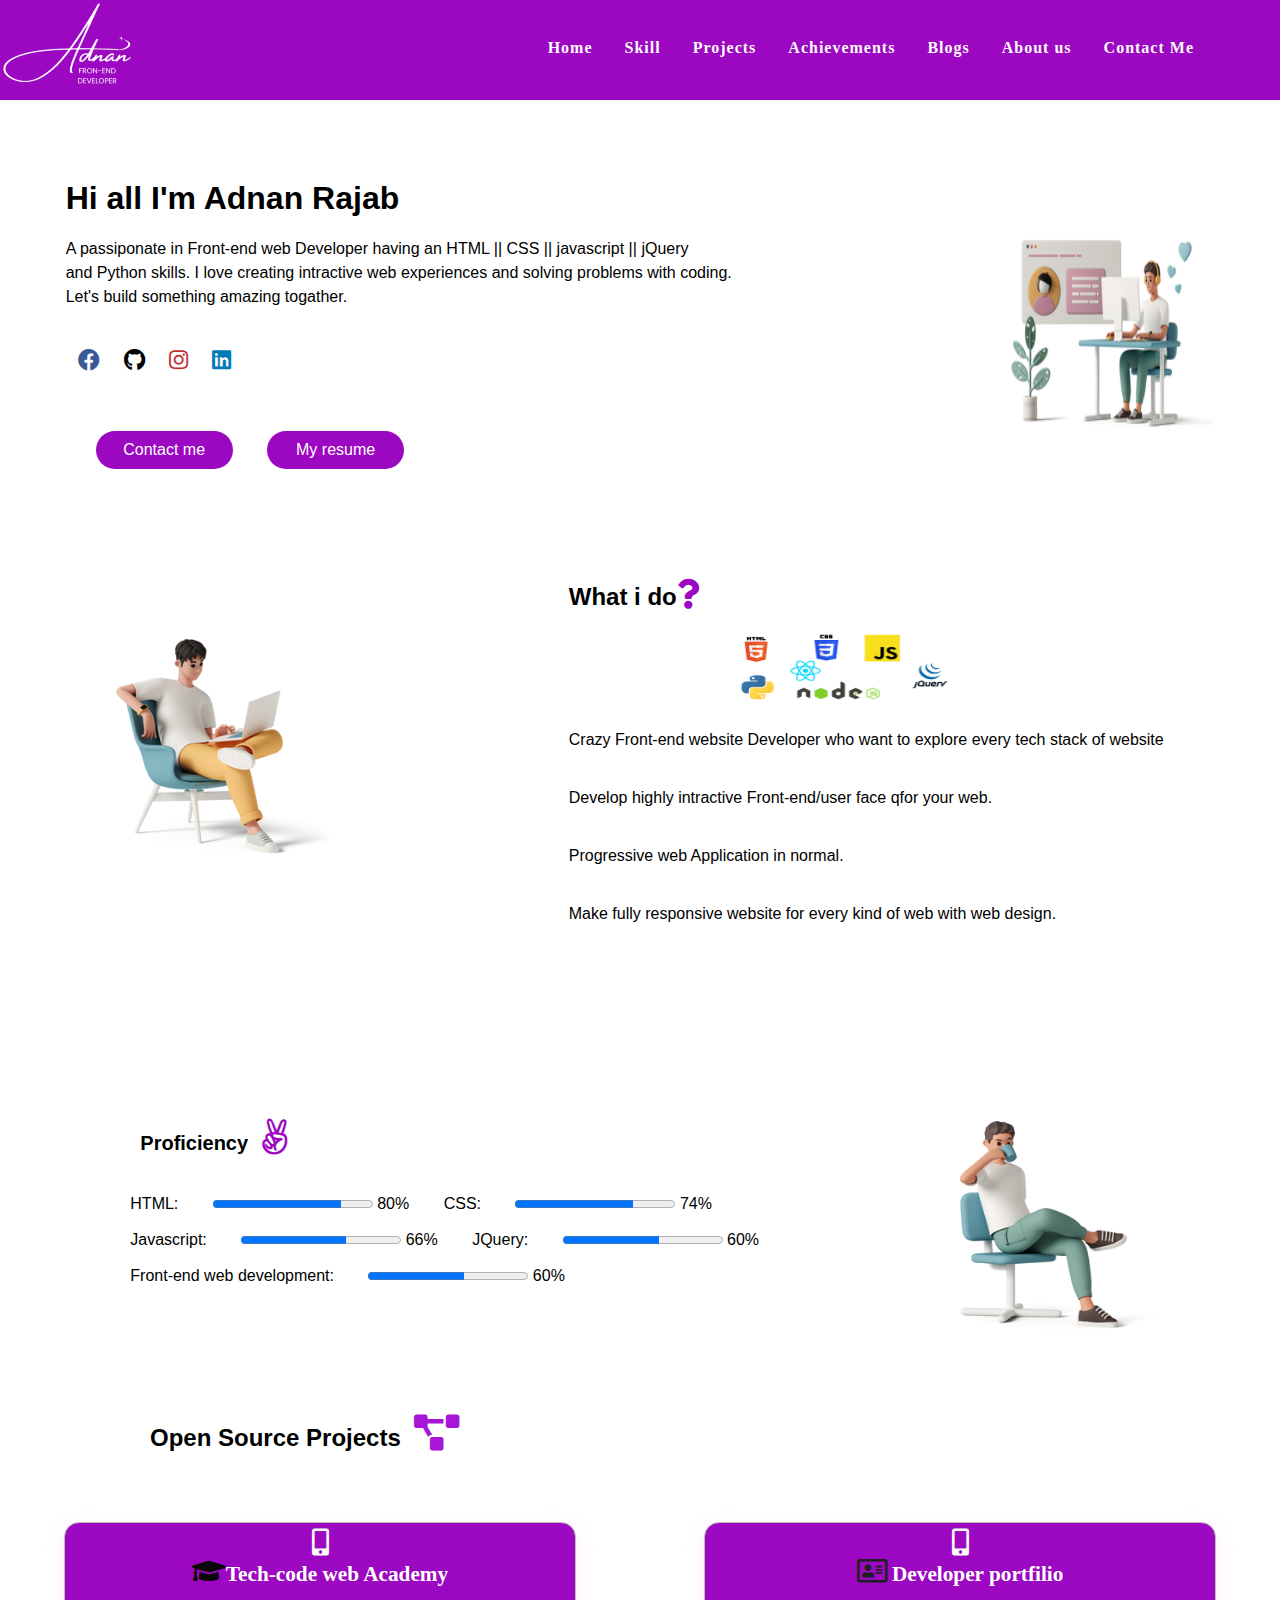
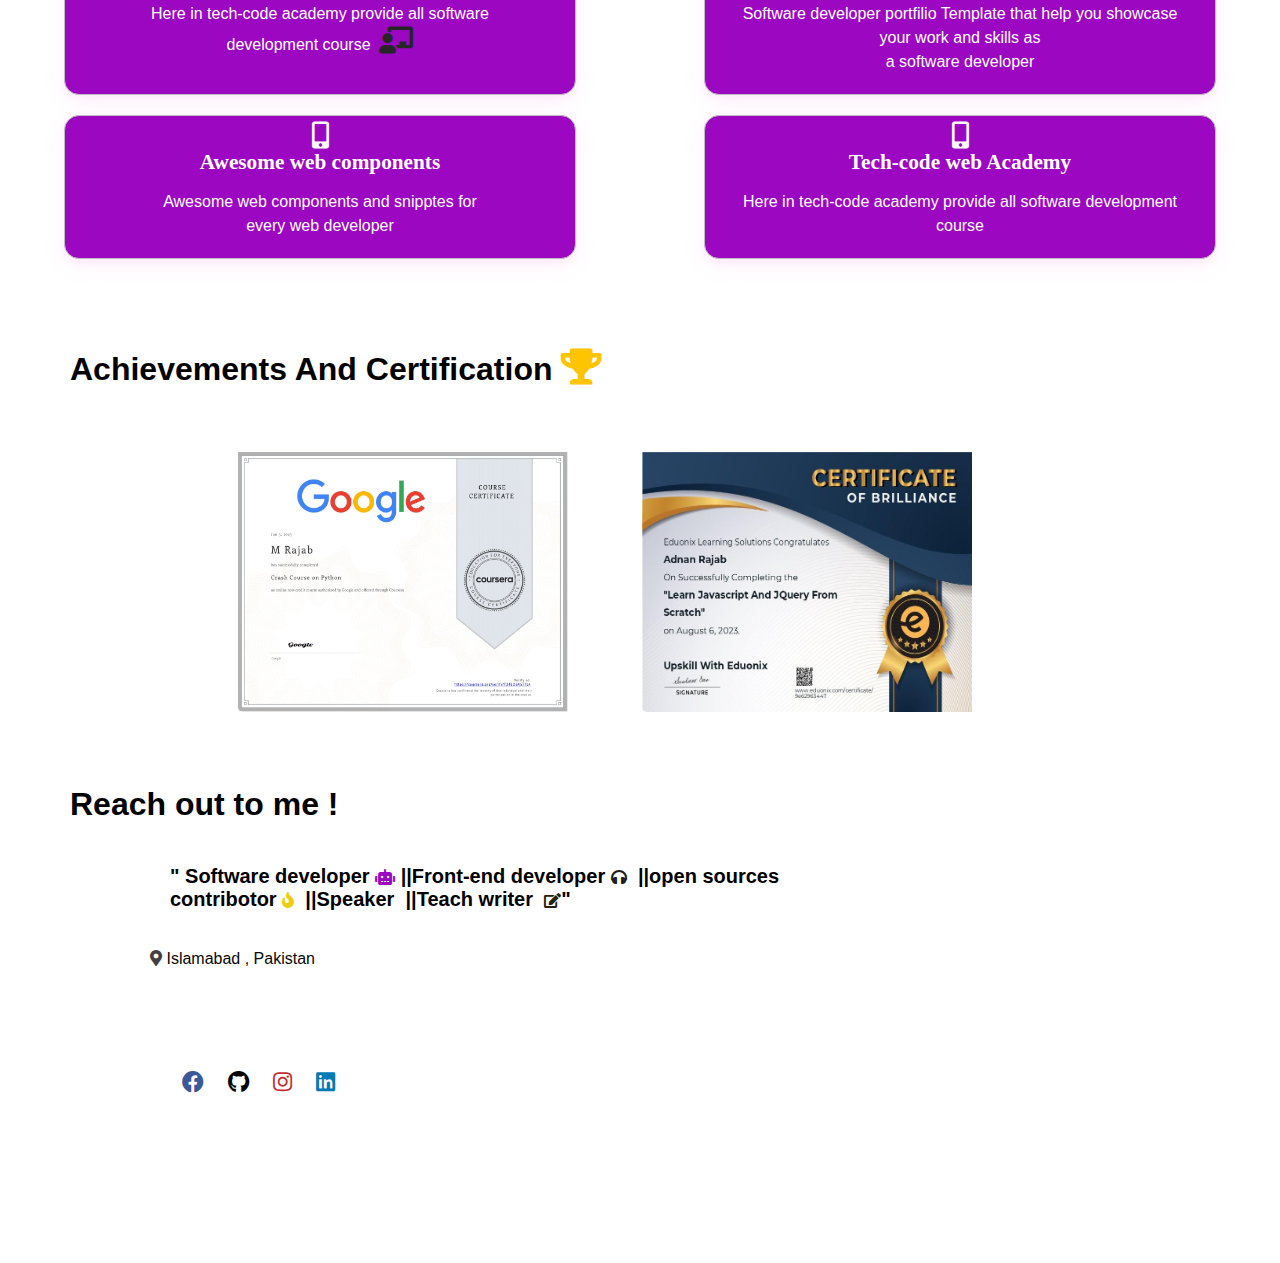
<file: index.html>
<!DOCTYPE html>
<html lang="en">

<head>
    <meta charset="UTF-8">
    <meta name="viewport" content="width=device-width, initial-scale=1.0">
    <title> Adnan Portfolio</title>
    <link rel="stylesheet" href="style.css">
    <link rel="stylesheet" href="https://cdnjs.cloudflare.com/ajax/libs/font-awesome/5.15.3/css/all.min.css" />
    <script src="main.js"></script>
    <script src="script.js"></script>
    <script src="backToTopScript.js"></script>
</head>

<body>

    <head class="header">
        <nav class="nav-bar">
            <img src="Charcoal Square Hipster Logo (1).png" alt="Signature">
            <div class="menu-icon" style="font-size:30px;cursor:pointer" onclick="openNav()">&#9776;</div>
            <div class="navbar" id="myNav">
                <a href="javascript:void(0)" class="closebtn" onclick="closeNav()">&times;</a>
                <div class="overlay-content">
                    <ul>
                        <li><a href="index.html">Home</a></li>
                        <li><a href="skills.html">Skill</a></li>
                        <li><a href="Projects.html">Projects</a></li>
                        <li><a href="Achivements.html">Achievements</a></li>
                        <li><a href="#">Blogs</a></li>
                        <li><a href="About.html">About us</a></li>
                        <li><a href="contact.html">Contact Me</a></li>
                    </ul>
                </div>
            </div>
        </nav>
    </head>



    <div class="container">
        <div class="introduction">
           <h1>Hi all I'm Adnan Rajab</h1>
            <p style="color: black;">A passiponate in Front-end web Developer having an HTML || CSS || javascript ||
                jQuery<br> and Python skills.
                I love creating intractive web experiences and solving problems with coding. <br>
                Let's build something amazing togather.</p>
            <div class="social-links">
                <ul>
                    <li><a href="https://www.facebook.com/profile.php?id=100094880872092&mibextid=ZbWKwL"><i
                                class="fab fa-facebook" style="font-size: 22px; color: #3B5998; "></i></a></li>
                    <li><a href="https://github.com/Adnan7766"><i class="fab fa-github"
                                style="font-size: 22px; color: black"></i></a></li>
                    <li><a href="https://www.instagram.com/yourpage"><i class="fab fa-instagram"
                                style="font-size: 22px;color: rgb(192, 47, 47);"></i></a></li>
                    <li><a href="https://www.linkedin.com/in/adnan-rajab-901064267"><i class="fab fa-linkedin"
                                style="font-size: 22px;color:  #007bb5;"></i></a></li>
                </ul>
            </div>
            <button id="contactButton"> Contact me</button>
            <button id="resumebutton"> My resume</button>
            <div id="resumeModal" class="modal">
                <span class="close">&times;</span>
            </div>
        </div>
        <br> <br>
        <div class="intro-png">
            <br> <br> <br> <br> <img src="3d-casual-life-young-man-with-laptop-on-chair-1.png" alt="myself">

        </div>

    </div>
    <div class="container">
        <div class="intro-png">
            <br> <br>
            <br<br> <br> <br> <br><img src="3d-casual-life-young-man.png" alt="myself">

        </div>
        <div class="introduction">
            <h2> What i do<i class="fa fa-question" style="font-size:30px ; color:  #9C07C2;"></i></h1>
                <br> <img src="Untitled design.png" alt=""><br>
                <p>
                    <li>Crazy Front-end website Developer who want to explore every tech stack of website </li>
                </p>

                <p>
                    <li>Develop highly intractive Front-end/user face qfor your web.</li>
                </p>
                <p>
                    <li>Progressive web Application in normal.</li>
                </p>
                <p>
                    <li>Make fully responsive website for every kind of web with web design.</li>
                </p>
        </div>

    </div>
    <div class="container">
        <div class="introduction">
            <div class="level">
                <h3> Proficiency &nbsp;<i class="fab fa-angellist" style="font-size:36px ; color:  #9C07C2;"></i></h3>
                <label for="file">HTML: </label>
                <progress id="file" value="80" max="100"></progress>&nbsp;80%
                <label for="file">CSS:</label>
                <progress id="file" value="74" max="100"></progress>&nbsp;74%<br><br>
                <label for="file">Javascript:</label>
                <progress id="file" value="66" max="100"></progress>&nbsp;66%
                <label for="file">JQuery:</label>
                <progress id="file" value="60" max="100"></progress>&nbsp;60% <br><br>
                <label for="file">Front-end web development:</label>
                <progress id="file" value="60" max="100"></progress>&nbsp;60%

            </div>
        </div>
        <div class="intro-png">
            <br><br><br><br> <img src="casual-life-3d-young-man-sitting-on-the-chair-and-drinking-coffee.png"
                alt="myself">

        </div>
    </div>
    <div class="container1">
        <h2>Open Source Projects&nbsp;&nbsp;<i class="fas fa-project-diagram"
                style="font-size:36px ; color: rgb(169, 21, 214);"></i></h2>

        <div class="card">
            <div class="card1"> <i class="	fas fa-mobile-alt" style="font-size:27px ; color: rgb(253, 251, 251);"></i>
                <h3><i class="	fas fa-graduation-cap" style="font-size:27px ; color: rgb(8, 8, 8);"></i>Tech-code web
                    Academy</h5>
                    <p>Here in tech-code academy provide all software<br> development course &nbsp;<i
                            class="fas fa-chalkboard-teacher" style="font-size:27px ; color: rgb(39, 38, 38);"></i></p>
            </div>
            <div class="card1"><i class="	fas fa-mobile-alt" style="font-size:27px ; color: rgb(253, 251, 251);"></i>
                <h3> <i class="	far fa-address-card"
                        style="font-size:27px ; color: rgb(29, 31, 31);"></i>&nbsp;Developer portfilio</h5>
                    <p>Software developer portfilio Template that help you showcase your work and skills as <br>
                        a software developer </p>
            </div>
            <div class="card1" href=""><i class="	fas fa-mobile-alt"
                    style="font-size:27px ; color:rgb(253, 251, 251);"></i>
                <h3> Awesome web components</h5>
                    <p> Awesome web components and snipptes for <br>every web developer  </p>
            </div>
            <div class="card1"><i class="	fas fa-mobile-alt" style="font-size:27px ; color: rgb(253, 251, 251);"></i>
                <h3>Tech-code web Academy</h5>
                    <p>Here in tech-code academy provide all software development course</p>
            </div>
        </div>
    </div>
    <div class="container2">
        <h1>Achievements And Certification <i class="fa fa-trophy"
                style="font-size:36px ; color: rgb(255, 196, 0);"></i></h1>
        <p>Achievements and some certificats Award letter and some cool stuff i have done !</p>
        <div class="certifcate">
            <img src="Coursera T34ED6A57TL4.jpg" alt="certificate">
            <img src="certificate-Learn-Javascript-And-JQuery-From-Scratch.jpg" alt="certificate">
        </div>
    </div>
    <div class="container2">
        <h1>Reach out to me !</h1>
        <p style="text-transform: lowercase;"> dISCUSS A PROJECTS OR JUST WANT SAY HI MY INBOX IS OPEN FOR ALL</p><br>
        <h3>" Software developer&nbsp;<i class="fas fa-robot" style="font-size:16px ; color:  #9C07C2;"></i>
            ||Front-end developer&nbsp;<i class="	fas fa-headphones"
                style="font-size:16px ; color: rgb(32, 31, 32);"></i>&nbsp;
            ||open sources <br> contribotor&nbsp;<i class="fas fa-fire"
                style="font-size:16px ; color: rgb(238, 205, 20);"></i>&nbsp;
            ||Speaker&nbsp;<i class="fas fa-sound" style="font-size:20px ; color: rgb(80, 85, 87);"></i>
            ||Teach writer &nbsp;<i class="fas fa-edit" style="font-size:15px ; color: rgb(34, 34, 10);"></i>"</h4>
            <br>
            <br>
            <p style="color: rgb(7, 7, 7);"><i class="fas fa-map-marker-alt"
                    style="font-size:16px ; color: rgb(65, 64, 64);"></i>&nbsp;Islamabad , Pakistan</p><br>
            <p>Open for opportunities yes</p><br>
            <div class="social-links">
                <ul>
                    <li><a href="https://www.facebook.com/yourpage"><i class="fab fa-facebook"
                                style="font-size: 30px; color: #3B5998; "></i></a></li>
                    <li><a href="https://www.twitter.com/yourpage"><i class="fab fa-github"
                                style="font-size: 30px; color: black"></i></a></li>
                    <li><a href="https://www.instagram.com/yourpage"><i class="fab fa-instagram"
                                style="font-size: 30px;color: rgb(192, 47, 47);"></i></a></li>
                    <li><a href="https://www.linkedin.com/in/yourpage"><i class="fab fa-linkedin"
                                style="font-size: 30px;color:  #007bb5;"></i></a></li>
                </ul>
            </div>

    </div>
    <button id="backToTopBtn" title="Go to top" onclick="scrollToTop()"> <i class="fa fa-angle-up"></i></button>

    <script>
        document.getElementById("contactButton").addEventListener("click", function () {
            window.location.href = "contact.html";
        });
    </script>
    <script>
        function openNav() {
            document.getElementById("myNav").style.width = "100%";
        }

        function closeNav() {
            document.getElementById("myNav").style.width = "0%";
        }
    </script>
</body>

</html>
</file>
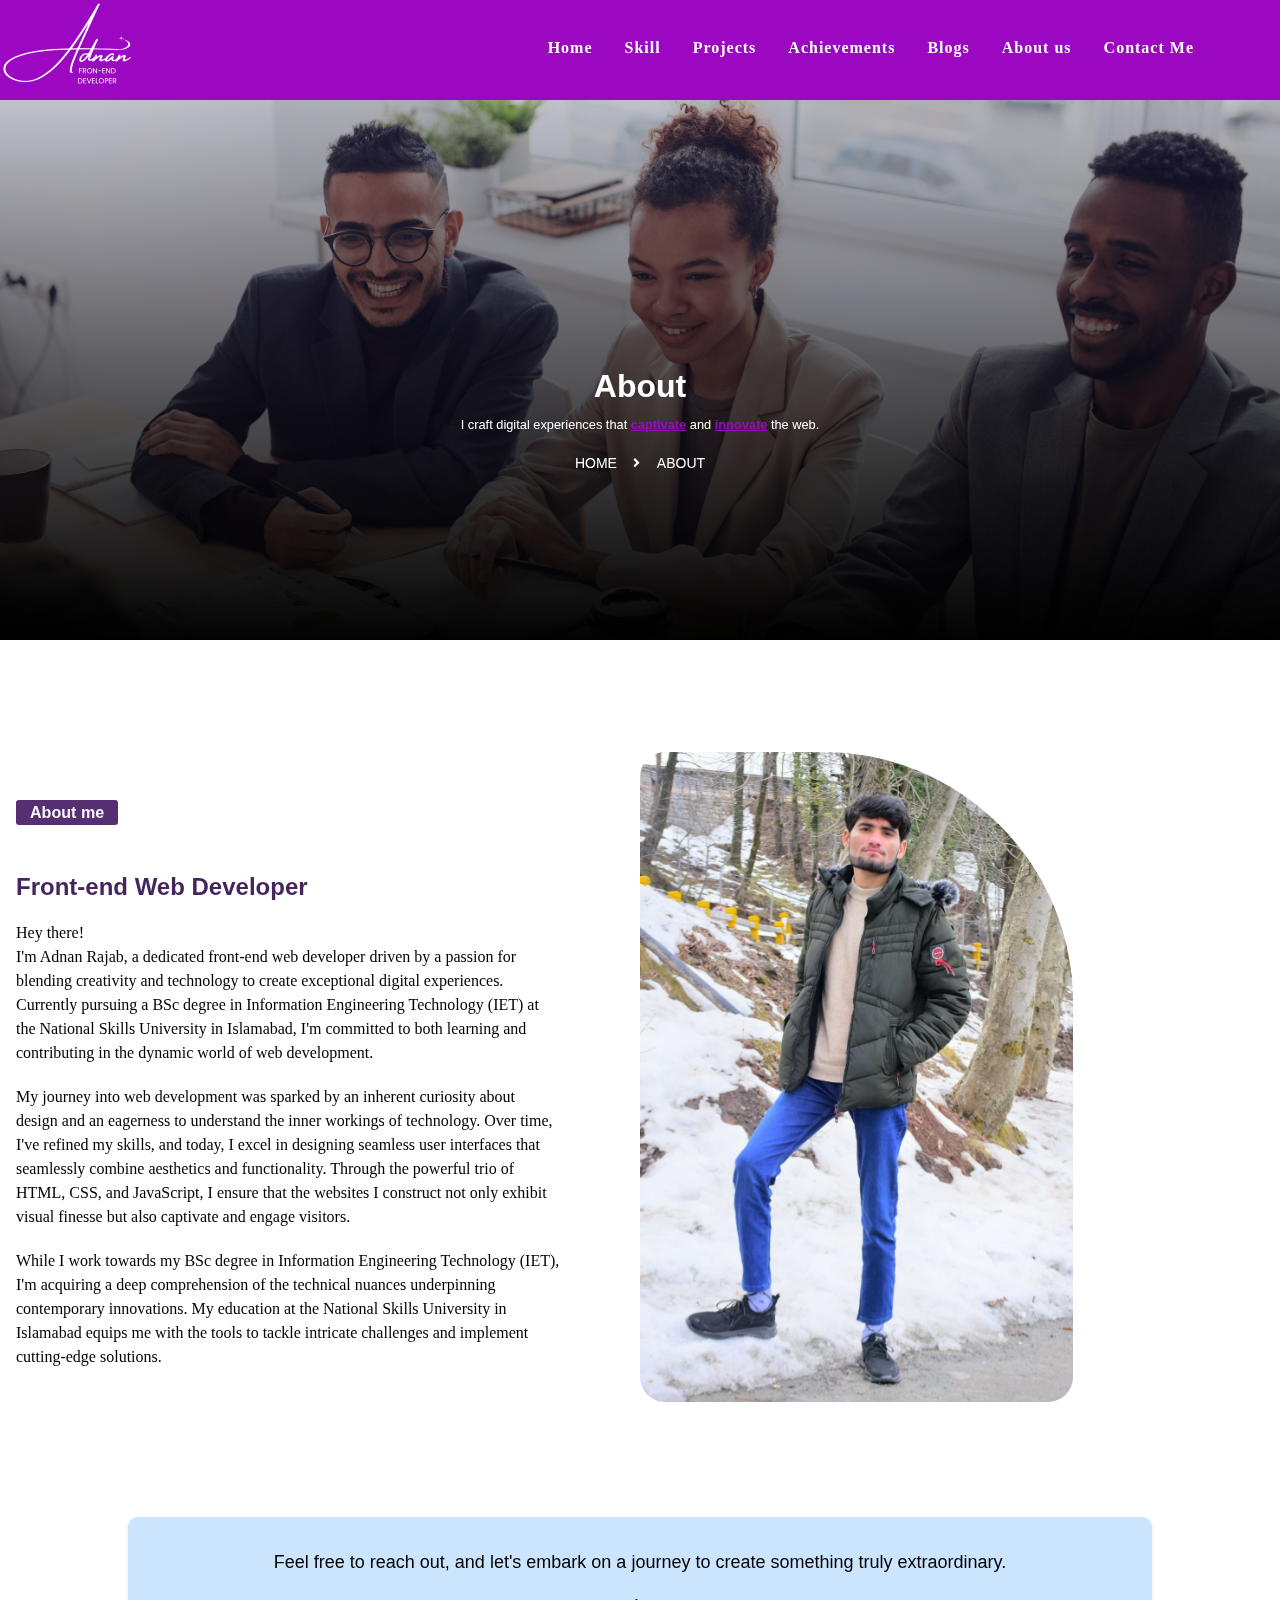
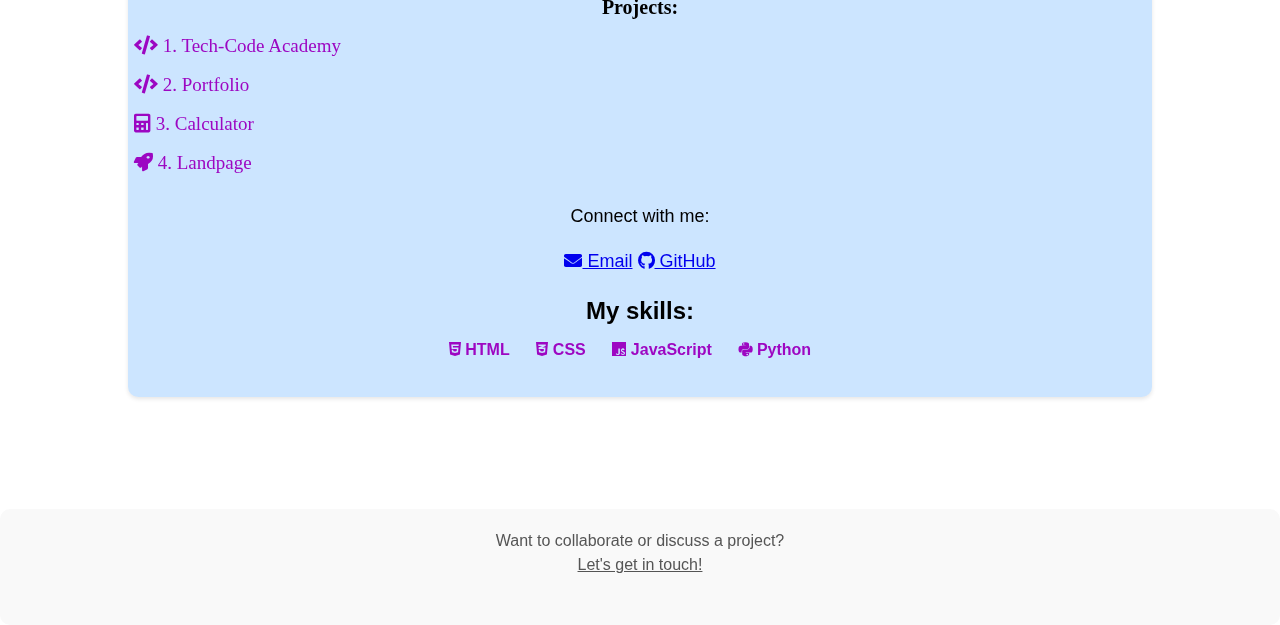
<file: About.html>
<!DOCTYPE html>
<html lang="en">
<head>
    <meta charset="UTF-8">
    <meta name="viewport" content="width=device-width, initial-scale=1.0">
    <title> Adnan Portfolio</title>
     <link rel="stylesheet" href="style.css">
     <link rel="stylesheet" href="https://cdnjs.cloudflare.com/ajax/libs/font-awesome/5.15.3/css/all.min.css" />
     <script src="backToTopScript.js"></script>
 <script src="script.js"></script>
 <script src="main.js"></script>
 <style>
    .title{
        background: none !important;
        padding: 0 !important;
    }
    @media (max-width: 768px) {
        html {
    font-size: 14px !important; /* Adjust base font size for smaller screens */
  }
  .heading {
     
    padding: 1em 1em 1em 1em;
    width: 50%;
}
    }
    @media screen and (max-width:480px) {
    }
  
 </style>
</head>
<body>
  
  <head class="header">
    <nav class="nav-bar">
        <img src="Charcoal Square Hipster Logo (1).png" alt="Signature">
        <div class="menu-icon" style="font-size:30px;cursor:pointer" onclick="openNav()">&#9776;</div>
        <div class="navbar" id="myNav">
            <a href="javascript:void(0)" class="closebtn" onclick="closeNav()">&times;</a>
            <div class="overlay-content">
                <ul>
                    <li><a href="index.html">Home</a></li>
                    <li><a href="skills.html">Skill</a></li>
                    <li><a href="Projects.html">Projects</a></li>
                    <li><a href="Achivements.html">Achievements</a></li>
                    <li><a href="#">Blogs</a></li>
                    <li><a href="About.html">About us</a></li>
                    <li><a href="contact.html">Contact Me</a></li>
                </ul>
            </div>
        </div>
    </nav>
</head>
    <button id="backToTopBtn" title="Go to top" onclick="scrollToTop()"> <i class="fa fa-angle-up"></i></button>
<div class="about-container">
    <span></span>
    <div class="image-container">
        <h1>About </h1>
        <p>I craft digital experiences that <span class="interactive">captivate</span> and <span class="interactive">innovate</span> the web.</p>
        <div class="title"> 
            <div class="breadcumb-inner">
                <ul>
                    <li><a href="Portifiolo.html">Home</a></li>
                    <li><i class="fa fa-angle-right"></i></li>
                    <li> About </li>
                </ul>
            </div></div>
    </div>
    <div class="about">
    <div class="about-me">
        <div class="heading"> 
            <div class="heading1">
                <h6>About me</h6>
            </div>
            <div class="heading2">
            
                <h2>Front-end Web Developer</h2>
                <p>Hey there! <br> I'm Adnan Rajab, a dedicated front-end web developer driven by a passion for blending creativity and technology to create exceptional digital experiences. Currently pursuing a BSc degree in Information Engineering Technology (IET) at the National Skills University in Islamabad, I'm committed 
                to both learning and contributing in the dynamic world of web development.</p>
                <p>My journey into web development was sparked by an inherent curiosity about design and an eagerness to understand the inner workings of technology. Over time, I've refined my skills, and today, I excel in designing seamless user interfaces that seamlessly combine aesthetics and functionality. Through the powerful trio of HTML, CSS, and JavaScript, I ensure 
                that the websites I construct not only exhibit visual finesse but also captivate and engage visitors.</p>
                 
                <p>While I work towards my BSc degree in Information Engineering Technology (IET), I'm acquiring a deep comprehension of the technical nuances underpinning contemporary innovations. My education at the National Skills University in Islamabad equips 
                me with the tools to tackle intricate challenges and implement cutting-edge solutions.</p>
                 
                </div>
        </div>
        <div class="myimage">
            <img src="myimage.jpeg" alt="">
        </div>
    </div></div>
    
    <div class="last-para">
        <p>Feel free to reach out, and let's embark on a journey to create something truly extraordinary.</p>
        <div class="projects">
          <h3>Projects:</h3>
          <ul>
            <li><a href="#projects"><i class="fas fa-code"></i> 1. Tech-Code Academy</a></li>
            <li><a href="#projects"><i class="fas fa-code"></i> 2. Portfolio</a></li>
            <li><a href="#projects"><i class="fas fa-calculator"></i> 3. Calculator</a></li>
            <li><a href="#projects"><i class="fas fa-rocket"></i> 4. Landpage</a></li>
          </ul>
        </div><br>
        <p >Connect with me:</p><br>
        <p>
          <a href="mailto:example@example.com"><i class="fas fa-envelope"></i> Email</a>
          <a href="https://github.com/yourusername"><i class="fab fa-github"></i> GitHub</a>
        </p><br>
        <p class="skills" style="font-size: 24px; font-weight: 800;">
          My skills: <br>
          <span><i class="fab fa-html5"></i> HTML</span>
          <span><i class="fab fa-css3-alt"></i> CSS</span>
          <span><i class="fab fa-js"></i> JavaScript</span>
          <span><i class="fab fa-python"></i> Python</span>
        </p>
      </div>
    
    
    <div class="interactive-div" onclick="showContact()">
        <p>Want to collaborate or discuss a project?</p>
        <p style="  text-decoration: underline;">Let's get in touch!</p>
      </div>
    
</div>
 
<script>
    
    function showContact() {
      // You can add code here to display a contact form or contact details
      window.location.href = "contact.html";
    }
  </script>
</body>
</html>
</file>
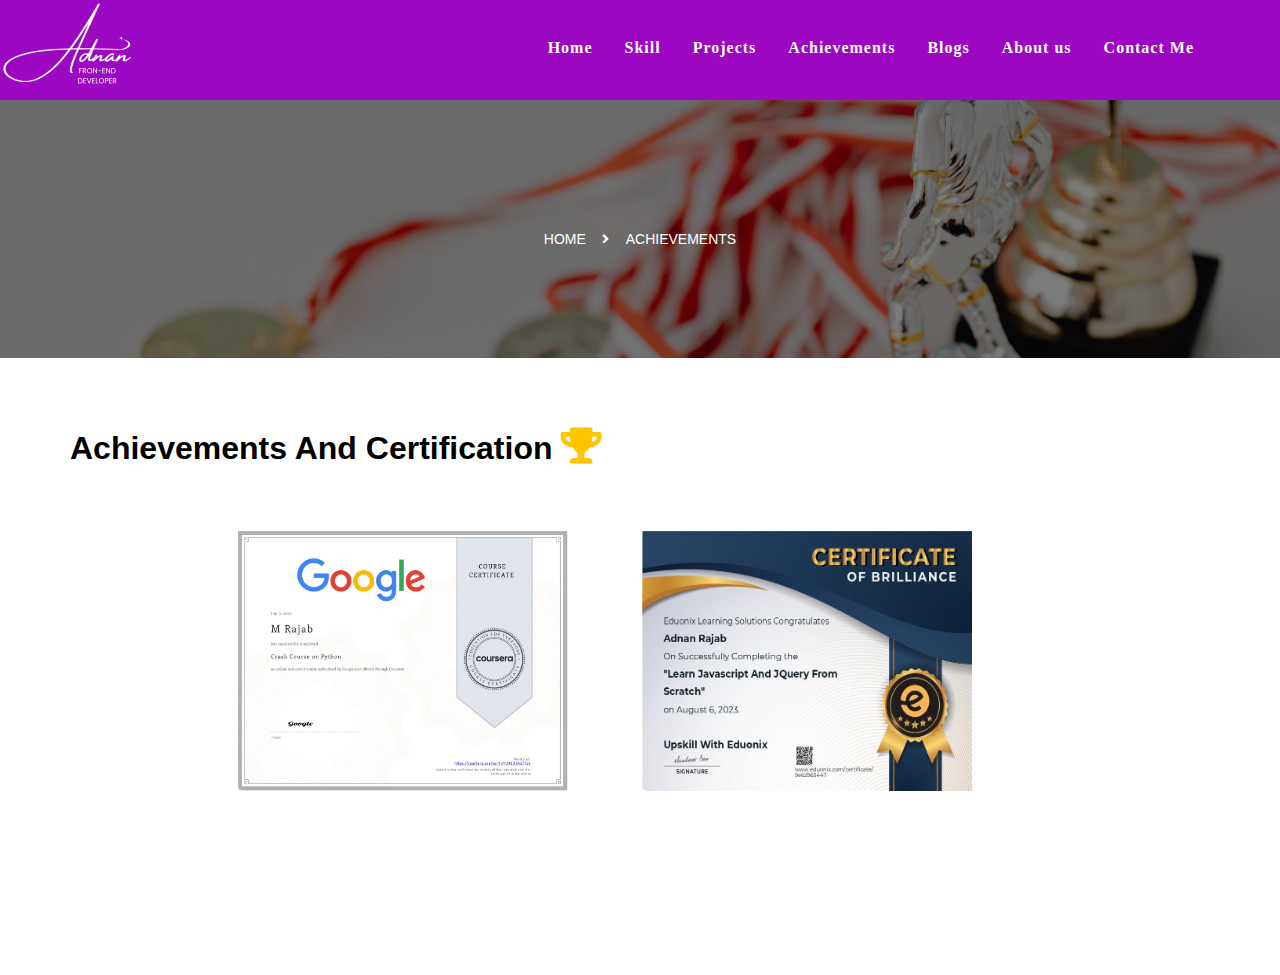
<file: Achivements.html>
<!DOCTYPE html>
<html lang="en">
<head>
    <meta charset="UTF-8">
    <meta name="viewport" content="width=device-width, initial-scale=1.0">
    <title> Adnan Portfolio</title>
     <link rel="stylesheet" href="style.css">
     <link rel="stylesheet" href="https://cdnjs.cloudflare.com/ajax/libs/font-awesome/5.15.3/css/all.min.css" />
     <script src="backToTopScript.js"></script>
 <script src="script.js"></script>
 <script src="main.js"></script>
 <style>
    .title{
        background: url( pexels-karolina-grabowska-6345328.jpg) !important;
        background-size: cover  !important;
        background-clip: initial !important;
        background-color: rgba(0, 0, 0, 0.5) !important;
  background-blend-mode: multiply !important;
   
    }
 </style>
</head>
<body>
    <button id="backToTopBtn" title="Go to top" onclick="scrollToTop()"> <i class="fa fa-angle-up"></i></button>
    
  
      <nav class="nav-bar">
          <img src="Charcoal Square Hipster Logo (1).png" alt="Signature">
          <div class="menu-icon" style="font-size:30px;cursor:pointer" onclick="openNav()">&#9776;</div>
          <div class="navbar" id="myNav">
              <a href="javascript:void(0)" class="closebtn" onclick="closeNav()">&times;</a>
              <div class="overlay-content">
                  <ul>
                      <li><a href="index.html">Home</a></li>
                      <li><a href="skills.html">Skill</a></li>
                      <li><a href="Projects.html">Projects</a></li>
                      <li><a href="Achivements.html">Achievements</a></li>
                      <li><a href="#">Blogs</a></li>
                      <li><a href="About.html">About us</a></li>
                      <li><a href="contact.html">Contact Me</a></li>
                  </ul>
              </div>
          </div>
      </nav>
  
    <div class="title"> 
        <div class="breadcumb-inner">
            <ul>
                <li><a href="Portifiolo.html">Home</a></li>
                <li><i class="fa fa-angle-right"></i></li>
                <li>Achievements</li>
            </ul>
        </div></div>
<div class="container2">
    <h1>Achievements And Certification <i class="fa fa-trophy" style="font-size:36px ; color: rgb(255, 196, 0);" ></i></h1>
<p>Achievements and some certificats Award letter and some cool stuff i have done !</p>
<div class="certifcate">
    <img src="Coursera T34ED6A57TL4.jpg" alt="certificate">
     <img src="certificate-Learn-Javascript-And-JQuery-From-Scratch.jpg" alt="certificate">
</div>
<div class="pading"></div>
</div>
</file>
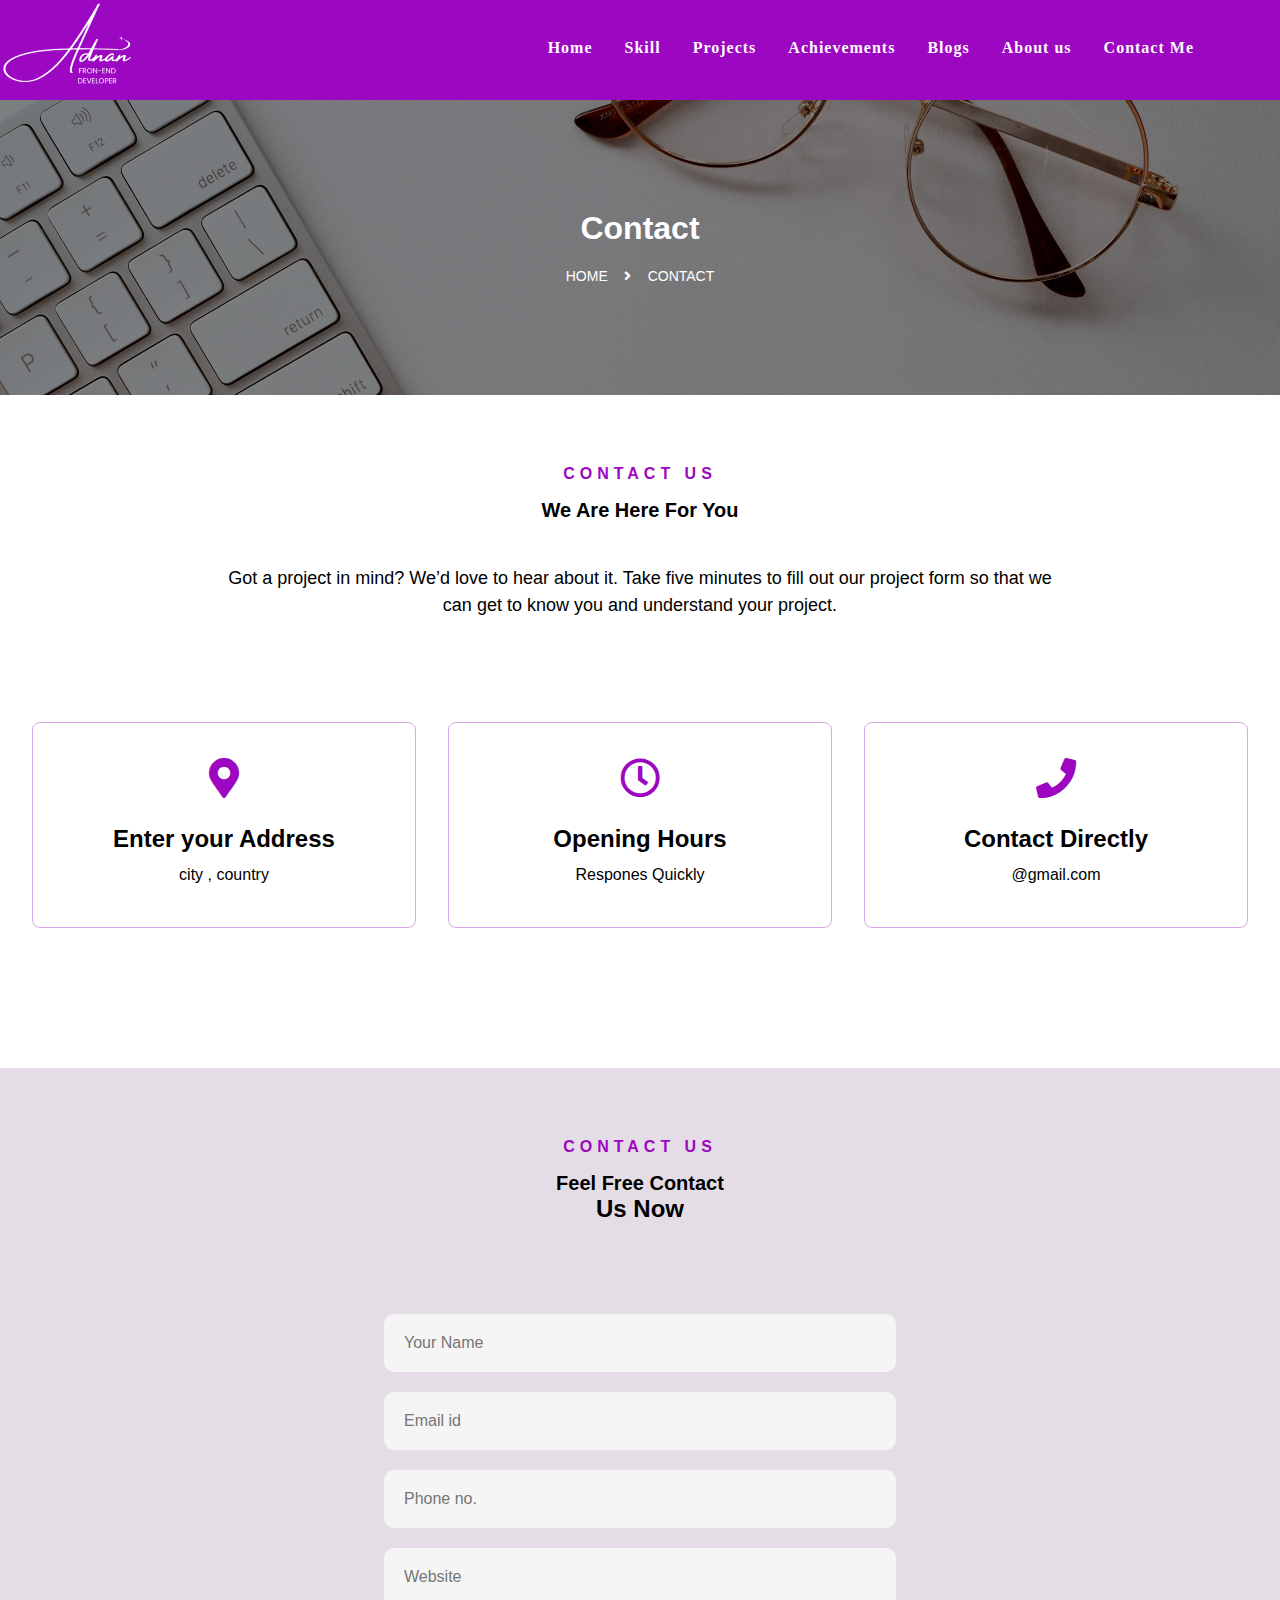
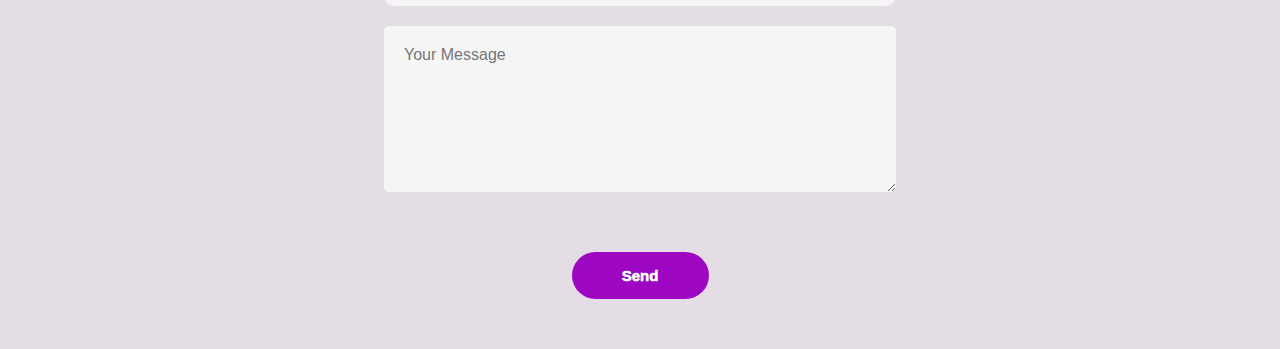
<file: contact.html>
<!DOCTYPE html>
<html lang="en">
<head>
    <meta charset="UTF-8">
    <meta name="viewport" content="width=device-width, initial-scale=1.0">
    <title> Adnan Portfolio</title>
     <link rel="stylesheet" href="style.css">
     <link rel="stylesheet" href="https://cdnjs.cloudflare.com/ajax/libs/font-awesome/5.15.3/css/all.min.css" />
     <script src="backToTopScript.js"></script>
     <script src="main.js"></script>
 <script src="script.js"></script>
</head>
<body>
    
    <head class="header">
        <nav class="nav-bar">
            <img src="Charcoal Square Hipster Logo (1).png" alt="Signature">
            <div class="menu-icon" style="font-size:30px;cursor:pointer" onclick="openNav()">&#9776;</div>
            <div class="navbar" id="myNav">
                <a href="javascript:void(0)" class="closebtn" onclick="closeNav()">&times;</a>
                <div class="overlay-content">
                    <ul>
                        <li><a href="index.html">Home</a></li>
                        <li><a href="skills.html">Skill</a></li>
                        <li><a href="Projects.html">Projects</a></li>
                        <li><a href="Achivements.html">Achievements</a></li>
                        <li><a href="#">Blogs</a></li>
                        <li><a href="About.html">About us</a></li>
                        <li><a href="contact.html">Contact Me</a></li>
                    </ul>
                </div>
            </div>
        </nav>
    </head>
    <div class="title">
        <h1>Contact</h1>
        <div class="breadcumb-inner">
            <ul>
                <li><a href="Portifiolo.html">Home</a></li>
                <li><i class="fa fa-angle-right"></i></li>
                <li>contact</li>
            </ul>
        </div>
    </div>
    <div class="contactcontainer">
        <h5>contact us</h5>
        <h3>we Are here for you</h3>
        <p>Got a project in mind? We’d love to hear about it. Take five minutes to fill
            out our project form so that we can get to know you and understand your project.</p>
    </div>
    <div class="section-element">
        <div class="elementry">
            <div class="elementry-two">
                <div class="icon">
                    <i class="	fas fa-map-marker-alt"></i>
                </div>
                <h2>
                    Enter your Address
                </h2>
                <p>
                     city , country
                </p>
            </div>
        </div>
        <div class="elementry">
            <div class="elementry-two">
                <div class="icon">
                    <i class="		far fa-clock"></i>
                </div>
                <h2>
                    Opening Hours
                </h2>
                <p>
                    Respones Quickly
                </p>
            </div>
        </div>
        <div class="elementry">
            <div class="elementry-two">
                <div class="icon">
                    <i class="	fas fa-phone"></i>
                </div>
                <h2>
                    Contact Directly
                </h2>
                <p>
                    @gmail.com
                </p>
            </div>
        </div>
    </div>
    <div class="contact-page">
        <div class="section-title">
            <div class="contactcontainer">
                <h5>contact us</h5>
                <h3> Feel Free contact</h3>
                <h2>Us Now
                    <span></span>
                </h2>
            </div>
        </div>
        <form onsubmit=" sendEmail();  reset(); return false;">
            <div class="input-container">

                <input type="text" id="name" placeholder="Your Name" required>
                <input type="email" id="email" placeholder="Email id" required>
                <input type="text" id="phone" placeholder="Phone no." required>
                <input type="text" id="website" placeholder="Website">
                <textarea name="textarea" id="message" cols="20" rows="7" placeholder="Your Message"></textarea>
                <button type="submit">Send</button>
            </div>

        </form>
    </div>
    <button id="backToTopBtn" title="Go to top" onclick="scrollToTop()"> <i class="fa fa-angle-up"></i></button>
    <script src="https://smtpjs.com/v3/smtp.js"></script>
    <script>
        function sendEmail() {
            Email.send({
                Host: "smtp.elasticemail.com",
                Username: "adnanrajab7766@gmail.com", // Use your actual Gmail address here
                Password: "B8DDCB293291C26C7A8B83A0F4A8BD736F2A", // Use a server-side solution to securely handle passwords
                To: 'adnanrajab7766@gmail.com',
                From: document.getElementById("email").value,
                Subject: "New contact form Enquiry",
                Body: " hi"
            }).then(function (message) {
                alert("Email sent successfully!");
            }).catch(function (error) {
                alert("Email could not be sent. Please check your details and try again.");
            });
        }
    </script>
</body>

</html>
</file>
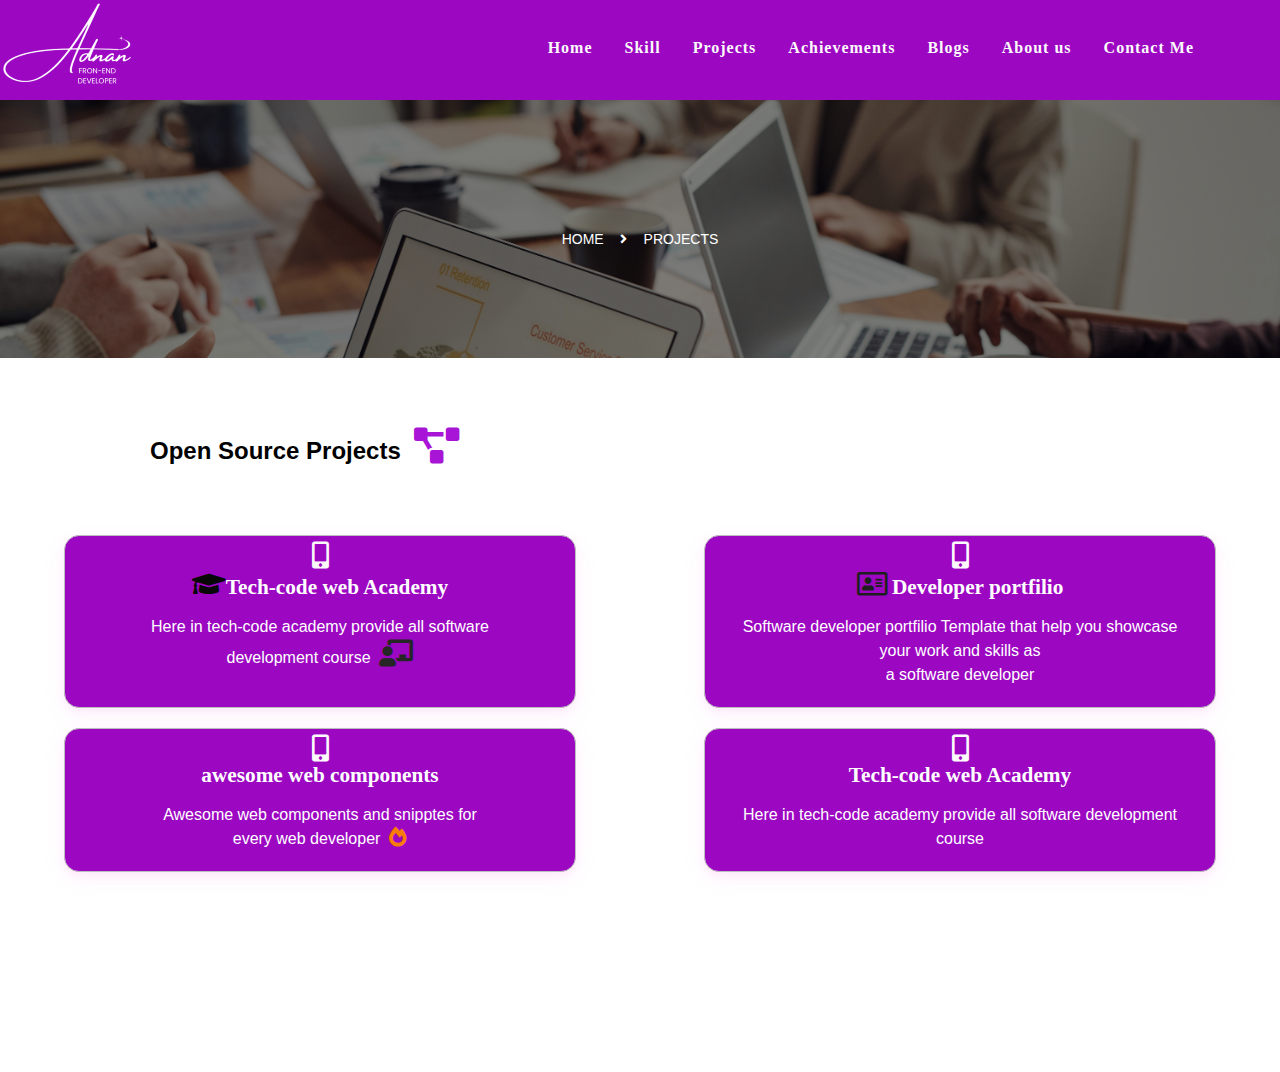
<file: Projects.html>
<!DOCTYPE html>
<html lang="en">
<head>
    <meta charset="UTF-8">
    <meta name="viewport" content="width=device-width, initial-scale=1.0">
    <title> Adnan Portfolio</title>
     <link rel="stylesheet" href="style.css">
     <link rel="stylesheet" href="https://cdnjs.cloudflare.com/ajax/libs/font-awesome/5.15.3/css/all.min.css" />
     <script src="backToTopScript.js"></script>
 <script src="script.js"></script>
 <script src="main.js"></script>
 <style>
    .title{
        background: url( projects.jpg) !important;
        background-size: cover  !important;
        background-clip: initial !important;
        background-color: rgba(0, 0, 0, 0.5) !important;
  background-blend-mode: multiply !important;
   
    }
 </style>
</head>
<body>
    <nav class="nav-bar">
        <img src="Charcoal Square Hipster Logo (1).png" alt="Signature">
        <div class="menu-icon" style="font-size:30px;cursor:pointer" onclick="openNav()">&#9776;</div>
        <div class="navbar" id="myNav">
            <a href="javascript:void(0)" class="closebtn" onclick="closeNav()">&times;</a>
            <div class="overlay-content">
                <ul>
                    <li><a href="index.html">Home</a></li>
                    <li><a href="skills.html">Skill</a></li>
                    <li><a href="Projects.html">Projects</a></li>
                    <li><a href="Achivements.html">Achievements</a></li>
                    <li><a href="#">Blogs</a></li>
                    <li><a href="About.html">About us</a></li>
                    <li><a href="contact.html">Contact Me</a></li>
                </ul>
            </div>
        </div>
    </nav>
    <div class="title"> 
         
        <div class="breadcumb-inner">
            <ul>
                <li><a href="Portifiolo.html">Home</a></li>
                <li><i class="fa fa-angle-right"></i></li>
                <li>Projects</li>
            </ul>
        </div></div>
<div class="container1">
    <h2>Open Source Projects&nbsp;&nbsp;<i class="fas fa-project-diagram" style="font-size:36px ; color: rgb(169, 21, 214);" ></i></h2>
    
        <div class="card">
        <div class="card1">	<i class="	fas fa-mobile-alt" style="font-size:27px ; color: rgb(250, 247, 247);" ></i>
            <h3><i class="	fas fa-graduation-cap" style="font-size:27px ; color: rgb(8, 8, 8);" ></i>Tech-code web Academy</h5>
            <p>Here in tech-code academy provide all software<br> development course &nbsp;<i class="fas fa-chalkboard-teacher" style="font-size:27px ; color: rgb(39, 38, 38);" ></i></p>
        </div>
        <div class="card1"><i class="	fas fa-mobile-alt" style="font-size:27px ; color: rgb(252, 250, 250);" ></i>
            <h3> <i class="	far fa-address-card" style="font-size:27px ; color: rgb(29, 31, 31);" ></i>&nbsp;Developer  portfilio</h5>
            <p>Software developer portfilio Template that help you showcase your work and skills as <br> 
                a software developer  </p>
        </div>
        <div class="card1" href=""><i class="	fas fa-mobile-alt" style="font-size:27px ; color: rgb(252, 250, 250);" ></i>
            <h3> awesome web components</h5>
            <p> Awesome web components and snipptes for <br>every web developer &nbsp;<i class="	fas fa-fire-alt" style="font-size:20px ; color: rgb(248, 124, 9);" ></i></p>
        </div>
        <div class="card1"><i class="	fas fa-mobile-alt" style="font-size:27px ; color: rgb(252, 250, 250);" ></i>
            <h3>Tech-code web Academy</h5>
            <p>Here in tech-code academy provide all software development course</p>
        </div>
</div>
<div class="pading"></div>
<button id="backToTopBtn" title="Go to top" onclick="scrollToTop()"> <i class="fa fa-angle-up"></i></button>
</div>
</file>
<file: style.css>
* {
  margin: 0;
  padding: 0;
  box-sizing: border-box;
}

html {
  width: 100%;
  font-size: 16px !important;
  /* You can adjust this as needed */
}

p {
  font-size: 1em  ;
  /* 1em is equivalent to the base font size */
  line-height: 1.5 !important;
  /* Adjust line height as needed for readability */
}

/* Responsive font sizes for headings */
h1 {
  font-size: 2em !important;
  /* Adjust multiplier to control heading sizes */
}

h2 {
  font-size: 1.5em !important;
}

h3 {
  font-size: 1.25em !important;
}

/* Default styles for larger screens */
nav {

  justify-content: space-between;
  background-color: #9C07C2;
}

img {
  width: 135px;
  height: 100px;
  border-radius: 10px;
}

.navbar ul {
display: flex;
  list-style: none;
  padding-top: 25px;
  list-style-type: none;
  padding-right: 70px;
}

.navbar li a {
  display: inline-block;
  text-decoration: none;
  padding: 14px 16px;
  color: #fcfafa;
  font-family: inherit;
  font-size: 16px;
  font-weight: bold;
  letter-spacing: 1px;
}

.navbar li a:hover {
  background-color: rgba(96, 21, 119, 0.7);
  color: white;
  border-radius: 2px;
}

/*  =========================container start=================================================== */
.container {
  display: flex;
  padding-top: 50px;
  justify-content: space-around;
}

.introduction {
  padding: 30px 0px;
  justify-content: center;


  font-family: 'Muli', sans-serif;

}

.introduction p {
  padding-top: 20px;
  font-size: 1em;
  font-family: 'Muli', sans-serif;
  font-weight: 450;
}

.intro-png img {
  width: 220px;
  height: 220px;
  align-items: center;
  justify-content: center;
}

.navbar ul {
  list-style: none;
}

.social-links i {
  margin: 40px 12px;
  background-color: white;
  font-size: 22px !important;


}

.social-links a:hover {
  background-color: white;
  opacity: 0.7;

  border-radius: 12px;
}

button {
  cursor: pointer;
  width: 137px;
  padding: 10px;
  margin-left: 30px;
  margin-top: 20px;
  font-size: 16px;
  font-weight: 500;
  color: white;
  background-color: #9C07C2;
  border: none;
  box-sizing: border-box;
  border-radius: 30px;
}

.modal {
  display: none;
  position: fixed;
  z-index: 1;
  left: 0;
  top: 0;
  width: 100%;
  height: 100%;
  background-color: rgba(0, 0, 0, 0.7);
  background-image: url('Adnan\ Rajab.jpg');
  background-size: auto 90%;
  background-repeat: no-repeat;
  background-position: center;
}

.close {
  position: absolute;
  top: 15px;
  right: 25px;
  font-size: 35px;
  color: white;
  cursor: pointer;
}

button:hover {
  background-color: rgb(74, 4, 95, 0.9);
}

img {
  cursor: pointer;
}

.introduction img {
  width: 70%;
  height: 20%;
}

.level h3 {
  padding: 40px;
}

.level label {
  padding: 30px;
  font-size: 16px;
  font-weight: 450;
}

.card {
  width: 100%;
  display: flex;
  flex-direction: row;
  flex-wrap: wrap;
  /* margin-left:20px;  */
  justify-content: space-around;
}

.container1 h2 {
  padding: 70px;
  padding-left: 150px;
  font-family: 'Muli', sans-serif;
}

.container2 h1 {
  padding-top: 70px;
  font-family: 'Muli', sans-serif;
  padding-left: 70px;
}

.container2 p {
  padding-left: 150px;
  font-size: 16px;
  font-family: 'Muli', sans-serif;
  font: 400;
  font-feature-settings: "abvm";
}
.social-links ul,
li{
  display: flex;
  flex-direction: row !important;
}
p {

  font-size: 16px;
  font-family: 'Muli', sans-serif;
  font: 400;
  font-feature-settings: "abvm";
}

.card1 {

  margin-bottom: 20px;
  width: 40%;
  padding: 5px;
  background-color: #9C07C2;
  cursor: pointer;
  border: 1px solid rgb(190, 189, 189);
  height: auto;
  text-align: center;
  font-size: 17px;
  box-shadow: 0 4px 8px 0 rgba(245, 171, 235, 0.137), 0 6px 20px 0 rgba(245, 171, 235, 0.137);
  border-radius: 15px;
}

.card1 h3 {
  color: white;
}

.card1 h1,
p {
  color: white;
}

.card1 p {
  padding: 15px;
  font-family: 'Muli', sans-serif;
}

.certifcate img {
  width: 400px;
  height: 300px;
  padding-right: 70px;
  padding-top: 40px;
  border-radius: 5px;

}

.certifcate {
  display: block;
  justify-content: space-around;
  text-align: center;

}

.container2 h3 {
  padding-left: 170px;
  font-family: 'Muli', sans-serif;
}

.container2 ul {
  padding-left: 170px;
  padding-bottom: 130px;
}

.fa-mobile-alt i {
  text-align: start;

  color: white !important;

}

::selection {
  background-color: #9d07c2c7;
  color: white;
}

/* =====================contact css================================== */
.breadcumb-inner a {
  font-style: normal;
  cursor: pointer;
}

.breadcumb-inner h1 {
  font-size: 55px;

  margin-bottom: 25px;
}

.breadcumb-inner li {
  display: inline-block;
  margin: 0 6px;

  font-size: 14px;
  font-weight: 500;
  text-transform: uppercase;
}

.breadcumb-inner li a {
  color: #fff;
  text-transform: uppercase;
  text-decoration: none;

}

.breadcumb-inner li a:hover {
  background-color: none !important;
}

.title {

  background-image: url(jess-bailey-q10VITrVYUM-unsplash.jpg);
  background-color: rgba(0, 0, 0, 0.5);
  background-blend-mode: multiply;
  color: #fff;
  padding: 110px;
  background-size: cover;
  background-repeat: no-repeat;
  text-align: center;
  font-family: 'Muli', sans-serif;
}

.title h1 {
  font-family: 'Muli', sans-serif;
}

.breadcumb-inner ul {
  justify-content: center;

  padding-top: 20px;
}

.contactcontainer {
  justify-content: center;
  text-align: center;
  padding: 70px;
}

.contactcontainer h5 {
  letter-spacing: 5px;
  font-weight: 700;
  text-transform: uppercase;
  font-size: 16px;
  margin: 0 0 15px;
  color: #9d07c2;
  font-family: 'Muli', sans-serif;

}

.contactcontainer h3 {
  font-size: 39px;
  margin-bottom: 0px;
  text-transform: capitalize;
  margin-top: 5px;
  line-height: 1.2;
  font-weight: 800;
  font-family: 'Muli', sans-serif;
}

.contactcontainer p {
  width: 73%;
  font-size: 18px;
  margin: 43px auto 0;
  margin-bottom: 33px;
  color: black;
}

.icon i {
  font-size: 40px;
  color: #9d07c2;
  display: inline-block;

  text-align: center;
  padding: 5px;
}

.elementry h2 {
  padding-top: 22px;
  font-size: 24px;
  font-weight: 800;
  margin: 0 0 10px 0;
  font-family: 'Muli', sans-serif;

}

.elementry {
  width: 30%;
  margin-bottom: 30px;
}

.elementry-two {
  padding: 5px;
  border-style: solid;
  border-width: 1px 1px 1px 1px;
  border-color: #9d07c25d;
  border-radius: 8px;
  padding: 30px 0px 40px 0px;
  text-align: center;
  justify-content: center;
}

.elementry-two p {
  color: black;
}

.section-element {
  display: flex;
  justify-content: space-evenly;
}

.contactcontainer h3 {
  font-size: 35px;
  margin-top: 7px;
  text-transform: capitalize;
  margin-top: 0;
  line-height: 1.2;
  font-weight: 800;
  font-family: 'Muli', sans-serif;
}

.contactcontainer h2 {
  font-family: 'Muli', sans-serif;
  font-size: 35px;
  margin-bottom: 10px;
  text-transform: capitalize;
  margin-top: 0;
  line-height: 1.2;
  font-weight: 800;
}

.input-container {
  display: flex;
  flex-direction: column;
  flex-wrap: wrap;
  width: 40%;
  justify-content: center;
  text-align: center;
  margin: auto;

}

input {
  width: auto;
  border: 0;
  margin: 10px 0;
  padding: 20px;
  outline: none;
  background: #f5f5f5;
  font-size: 16px;
  border-radius: 10px;
  font-family: 'poppins', sans-serif;
  -webkit-transition: .5s;
  -o-transition: .5s;
  transition: .5s;

}

input:focus {
  border: 1px solid #9d07c298;
  box-shadow: 0px 0px 5px 2px #9d07c2a2;
  /* Adjust these values as needed */
  transition: border-color 0.15s ease-in-out, box-shadow 0.15s ease-in-out;
}

textarea {
  border-radius: 5px;
  border: 0;
  margin: 10px 0;
  padding: 20px;
  outline: none;
  background: #f5f5f5;
  font-size: 16px;
  font-family: 'poppins', sans-serif;
}

textarea:focus {
  border: 1px solid #9d07c298;
  box-shadow: 0px 0px 5px 2px #9d07c2a2;
  /* Adjust these values as needed */
  transition: border-color 0.15s ease-in-out, box-shadow 0.15s ease-in-out;
}

.input-container button {
  margin: auto;
  padding: 15px;
  background: #9d07c2;
  color: #fff;
  font-size: 15px;
  border-radius: 50px;
  margin-top: 50px;
  margin-bottom: 50px;
  font-weight: 1000;
  outline: none;
  cursor: pointer;
  font-family: 'poppins', sans-serif;
}

button:active {
  background: #9d07c2;
}

.contact-page {
  background: #5930632a;
  margin-top: 110px;
}

.pading {
  margin-bottom: 180px;
}

#backToTopBtn {
  display: none;
  position: fixed;
  bottom: 20px;
  right: 30px;
  z-index: 99;
  font-size: 22px;
  border: none;
  outline: none;
  width: auto;
  background-color: #9d07c2;
  color: white;
  cursor: pointer;
  padding: 9px 13px;
  border-radius: 50px;
  transition: transform 0.3s ease-in-out;
}

#backToTopBtn:hover {
  background-color: #555;
  transform: scale(1.1);

}

#backToTopBtn:active {
  background-color: #9d07c2;
}

/* ==========================About Me================================== */
.image-container {
  position: relative;
  height: 60vh;
  overflow: hidden;
  background: linear-gradient(rgba(49, 48, 95, 0.3), rgba(0, 0, 0, 0.99)),
    url("about me.jpg");
  background-size: cover;
  background-position: top center;
  color: white;
  display: flex;
  flex-direction: column;
  justify-content: center;
  padding: 20px;
  align-items: center;
  box-sizing: border-box;
  mix-blend-mode: multiply;
  opacity: 1;
  font-family: 'poppins', sans-serif;
  padding-top: 120px;
  transition: background 0.3s, border-radius 0.3s, opacity 0.3s;
}

.image-container h1 {
  margin: 0;
  font-size: 30px;
  font-weight: 900;
}

.image-container p {
  margin: 10px 0 0;
  font-weight: 400;
  font-size: 1vw;
}

.interactive {
  cursor: pointer;
  color: #9d07c2;
  font-weight: bold;
  text-decoration: underline;
}

.interactive:hover {
  color: #ffcc00;
}

.about {
  padding: 7em 0em 5em 0em;
}

.heading {
  font-family: 'poppins', sans-serif;
  display: flex;
  justify-content: flex-start;
  flex-direction: column;
  align-content: center;
  align-items: flex-start;
  padding: 3em 5em 3em 1em;
  width: 50%;


}

.heading1 {
  font-size: 24px;
  margin: 0em 0em 2em 0em;
  padding: 3px 14px 3px 14px;
  background-color: rgb(85, 47, 114) !important;
  border-radius: 3px 3px 3px 3px;
  cursor: pointer;

  color: #f5f5f5;
  font-style: normal;
  font-weight: 400;
}

.myimage img {
  width: 100%;
  height: 650px;
  object-fit: cover;
  object-position: center center;
  border-radius: 25px 250px 25px 25px;
  vertical-align: middle;
  display: inline-block;
}

.heading2 h2 {
  margin-bottom: 20px;
  font-size: xx-large;
  font-weight: 800;
  color: rgb(68, 37, 92);
}

.heading2 p {
  margin-bottom: 20px;
  color: black;
  letter-spacing: 1.cm;
  font-weight: 500;
  font-family: 'poppins', Verdana;
}

.about-me {
  display: flex;
  margin-right: auto;
  margin-left: auto;
  position: relative;
  max-width: 1280px;

  box-sizing: border-box;
}

.last-para {
  text-align: center;
  margin: auto;
  width: 80%;
  /* Adjusted width */
  padding: 2em 0;
  background-color: rgba(0, 123, 255, 0.2);
  /* Transparent background color */
  color: white;
  /* Text color */
  border-radius: 10px;
  box-shadow: 0 2px 4px rgba(0, 0, 0, 0.1);
  margin-bottom: 7em;
}

.last-para p {
  color: black;
  font-size: 18px;
  line-height: 1.6;
  margin: 0;
}

/* Color styles for your skills */
.skills {
  margin-top: 10px;
}

.skills span {
  color: #9d07c2;
  /* Skills text color: white */
  margin-right: 20px;
  /* Adjusted margin */
  font-size: 16px;
  /* Adjusted font size */
}

/* Project list styling */
.projects {
  margin-top: 20px;
}

.projects h3 {
  font-size: 24px;
  font-weight: 900;
  margin-bottom: 10px;
  color: black;
}

.projects ul {
  padding: 0;
  list-style: none;
  margin-top: 10px;

  justify-content: center;

}

.projects li {
  margin-bottom: 5px;
}

.projects li a {
  color: #9C07C2;
  text-decoration: none;
  font-size: 19px;
  /* Adjusted font size */
  padding: 6px;
}

.interactive-div {
  background-color: #f9f9f9;
  padding: 20px;
  color: #555;
  border-radius: 10px;
  text-align: center;
  cursor: pointer;
  transition: background-color 0.3s ease;
  padding-bottom: 3em;

}

.interactive-div p {
  color: #555;
}

.interactive-div:hover {
  background-color: #c9c8c8;
}

/* New CSS for mobile menu */

/* Add your CSS styles here */

.navbar {
  height: 100%;
  width: 0;
  position: fixed;
  z-index: 1;
  top: 0;
  left: 0;
  background-color: rgba(0, 0, 0, 0.9);
  overflow-x: hidden;
  transition: 0.5s;
}

.overlay-content {
  position: relative;
  top: 25%;
  width: 100%;
  text-align: center;
  margin-top: 30px;
}

.navbar a {
  padding: 8px;
  text-decoration: none;
  font-size: 36px;
  color: #818181;
  display: block;
  transition: 0.3s;
}

.navbar a:hover,
.overlay a:focus {
  color: #f1f1f1;
}

.navbar .closebtn {
  position: absolute;
  top: 20px;
  right: 45px;
  font-size: 60px;
}

/* Show the full navbar on larger screens */
@media screen and (min-width: 769px) {
  .menu-icon {
    display: none;
  }
  
  .navbar {
    
    width: auto;
    position: relative;
    background-color: #9C07C2;
    transition: none;
  }

  .overlay-content {
    
    position: static;
    top: auto;
    width: auto;
    text-align: left;
    margin-top: 0;
  }

  .navbar a {
    padding: 14px 16px;
    font-size: 16px;
  }

  .navbar .closebtn {
    display: none;
  }
}

/* Media queries for smaller screens */
@media screen and (max-width: 768px) {
  /* Show the menu icon */
  body{
    margin: 0%;
    width: 100%;
    box-sizing: border-box;
    padding: 0%;
  }
  .container2 h3 {
    padding-left: 30px;
    font-family: 'Muli', sans-serif;
}
h3 {
    font-size: 1em !important;
}
  html{
    width: 100%;
  }
  h1 {
    font-size: 1.4em !important;
}
button{
  
  width: 130px;
}
 
.container1 h2 {
  padding: 70px;
  /* padding-left: 150px; */
  font-family: 'Muli', sans-serif;
}

.introduction p {
  width: 80%;
  margin: auto;
  padding-top: 20px;
  font-size: 1em;
  font-family: 'Muli', sans-serif;
  font-weight: 450;
}
  .menu-icon {
    color: white;
    margin: 17px;
    /* font-size: 30px; */
    cursor: pointer;
    display: block;
}
  #backToTopBtn{
    display: none !important;
  }
  .navbar ul {
    align-items: center;
    flex-direction: column;
}
 
  /* Hide the full navbar and the close button */
  .navbar {
    width: 0;
  }

  /* .overlay-content {
    flex-direction: column;
  } */

  /* .overlay-content ul {
    flex-direction: column;
  } */

  .navbar .closebtn {
    color: white;
    font-size: 45px;
    top: 15px;
    right: 35px;
  }
}


@media screen and (max-width: 450px) {

  /* Hide the menu icon on smaller screens */
  .menu-icon {
    display: block;
  }
  .introduction {
    padding-left: 10px;
    font-family: 'Muli', sans-serif;
}
.intro-png img {
  width: 120px;
  height: 170px;
  align-items: center;
  justify-content: center;
}
.certifcate img {
  width: 300px;
  height: 300px;
  padding: 0;
}
.container2 ul {
  padding-left: 20px;
  padding-bottom: 130px;
}
.introduction {
  /* padding-left: 10px; */
  font-family: 'Muli', sans-serif;
}
.card{
  display: block !important;
  flex-direction: column;
}
.card1{
  width: 90%;
  margin: auto;
  margin-bottom: 10px;
}
.container2 h1 {
  padding: 0px;
  /* padding-left: 150px; */
  font-family: 'Muli', sans-serif;
}
.container2 h2{
  padding: 20px;
}
  /* Adjust font size and spacing for smaller screens */
  .navbar a {
    font-size: 18px;
    padding: 10px;
  }
.container1 h2{
  padding: 20px;
}
  .navbar .closebtn {
    font-size: 30px;
    top: 10px;
    right: 20px;
  }
  .heading {
    padding: 1em 1em 1em 1em;
    width: 100%;
}
.about-me{
  flex-wrap: wrap;
}
.contactcontainer p {
  width: 100%;
  margin-bottom: 3px;
  color: black;
}
.elementry h2{
  padding-top: 22px;
 font-weight: 450;
  margin: 0 0 10px 0;
  font-family: 'Muli', sans-serif;
}
}

/* Default styles for larger screens */
nav {
  display: flex;
  flex-direction: row;
  justify-content: space-between;
  background-color: #9C07C2;
}

img {
  width: 135px;
  height: 100px;
  border-radius: 10px;
}

.navbar ul {
  list-style: none;
  padding-top: 25px;
  list-style-type: none;
  padding-right: 70px;
}

 

.navbar li a {
  display: inline-block;
  text-decoration: none;
  padding: 14px 16px;
  color: #fcfafa;
  font-family: inherit;
  font-size: 16px;
  font-weight: bold;
  letter-spacing: 1px;
}

.navbar li a:hover {
  background-color: rgba(96, 21, 119, 0.7);
  color: white;
  border-radius: 2px;
}
</file>
